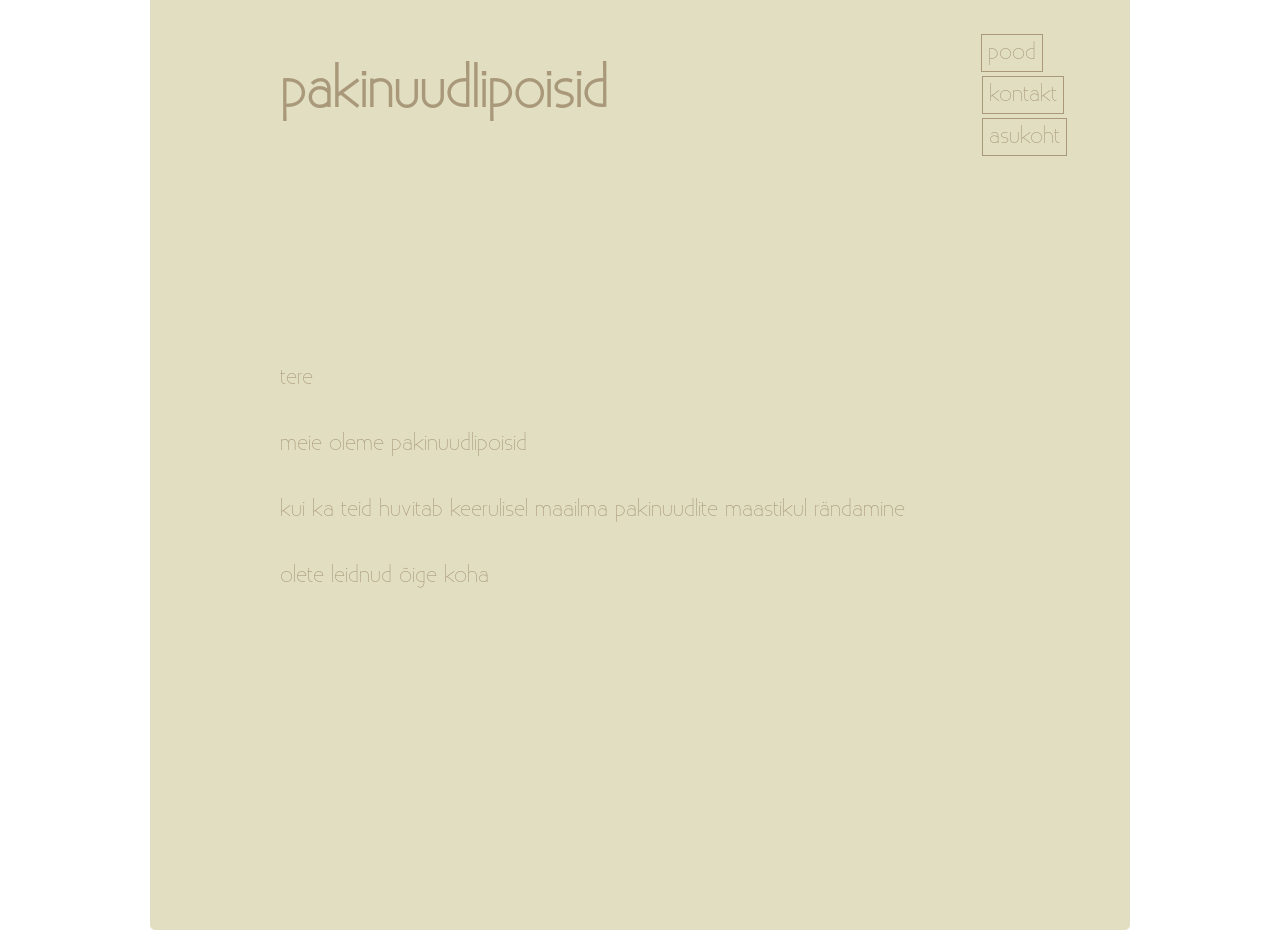
<file: index.html>
<!DOCTYPE html>
<html>
<head>
    <link rel="shortcut icon" href="https://cdn-icons-png.flaticon.com/512/3041/3041130.png" type="image/x-icon">
    <link rel="stylesheet" href="style.css">
    <title>nuudel</title>

<meta charset="utf-8">
</head>

<body>

<div class = "leht">

<h1>pakinuudlipoisid</h1>

<p>tere</p>
<p>meie oleme pakinuudlipoisid</p>
<p>kui ka teid huvitab keerulisel maailma pakinuudlite maastikul rändamine</p>
<p>olete leidnud õige koha</p>


<div class="topright">
    <a class="button" href="sePood.html">pood</a>    
</div>

<div class="topright2">
    <a class="button" href="seKontakt.html">kontakt</a>    
</div>

<div class="topright3">
	<a class="button" href="#popup1">asukoht</a>
</div>

<div id="popup1" class="overlay">
	<div class="popup">
		<a class="close" href="#">&times;</a>
		<div class="content">
			<iframe class="google_maps" src="https://www.google.com/maps/embed?pb=!1m18!1m12!1m3!1d2091.474663610372!2d26.722568016034337!3d58.38539608133852!2m3!1f0!2f0!3f0!3m2!1i1024!2i768!4f13.1!3m3!1m2!1s0x46eb37b2e8a6ef3d%3A0xb1c21ea409a3845f!2sTartu%20%C3%9Clikooli%20Delta%20keskus!5e0!3m2!1set!2see!4v1669129333938!5m2!1set!2see"></iframe>
		</div>
	</div>
</div>



</div>
</body> 
</html>
</file>
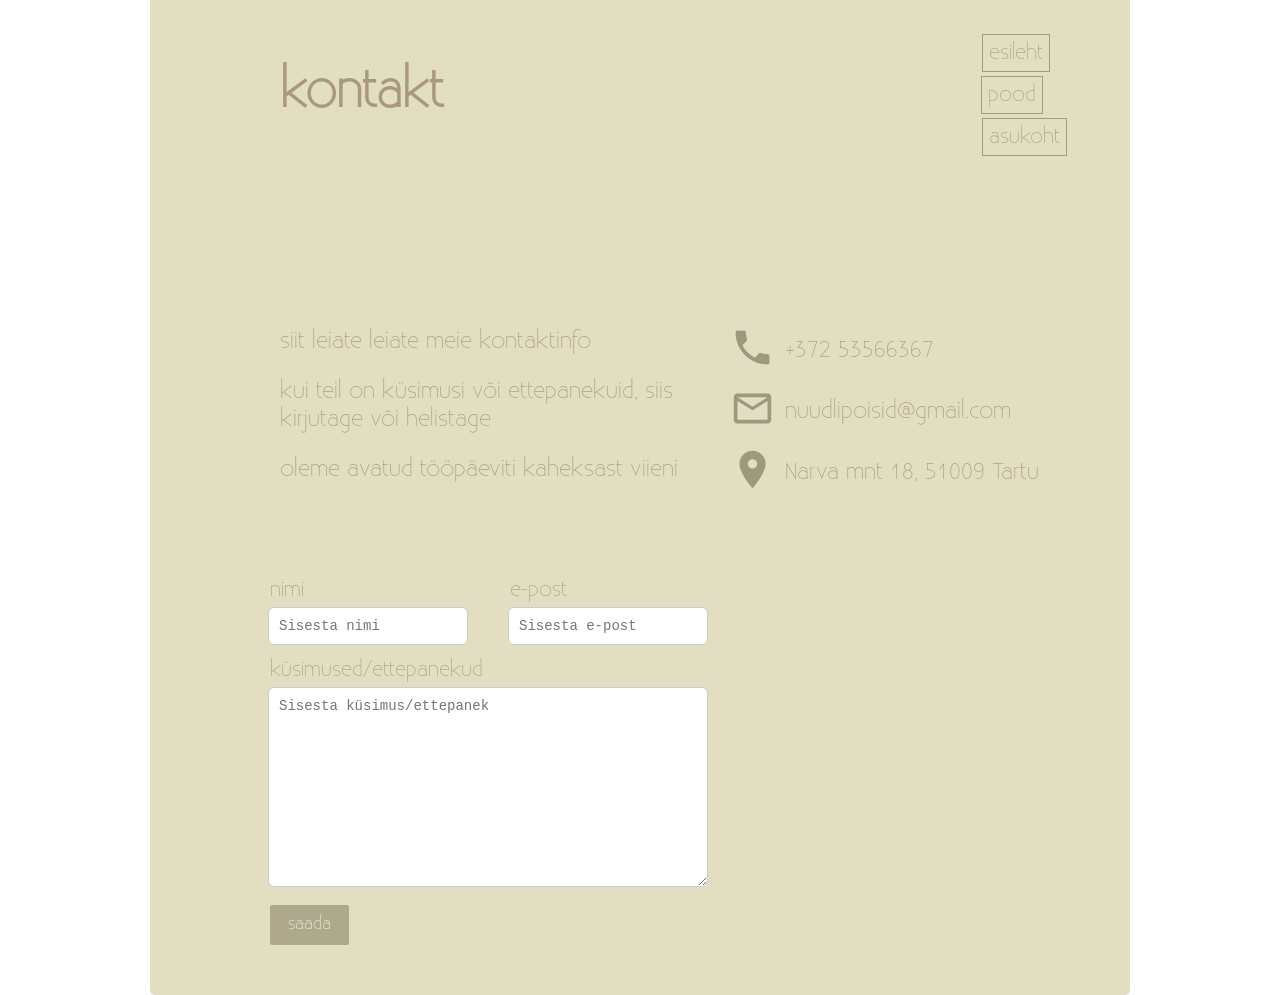
<file: seKontakt.html>
<!DOCTYPE html>
<html>
<head>
    <meta charset="utf-8">
    <link rel="stylesheet" href="style.css">
    <link rel="stylesheet" href="style_kontakt.css">
    <link rel="shortcut icon" href="https://cdn-icons-png.flaticon.com/512/3041/3041130.png" type="image/x-icon">
    <title>kontakt</title>
    <meta name="viewport" content="width=device-width, initial-scale=1.0">
    <link rel="stylesheet" href="https://fonts.googleapis.com/icon?family=Material+Icons">
</head>
<body>


<div class="leht">


<div class="kõrvuti_rida">
    <div class="kõrvuti_veerg_100" >
        <h1>kontakt</h1>

        <div class ="kõrvuti_tekst_vasak">
            <p>siit leiate leiate meie kontaktinfo</p> 
            <p>kui teil on küsimusi või ettepanekuid, siis kirjutage või helistage</p>
            <p>oleme avatud tööpäeviti kaheksast viieni</p>
        </div>

        <div class ="kõrvuti_tekst_parem">
            <div class="kõrvuti_rida">
                <i class="material-icons md-60">phone</i>
                <p class="ikooniga">+372 53566367</p>
            </div>
            <div class="kõrvuti_rida">
                <i class="material-icons md-60">mail_outline</i>
                <p class="ikooniga">nuudlipoisid@gmail.com</p>
            </div>
            <div class="kõrvuti_rida">
                <i class="material-icons md-60">location_on</i>
                <p class="ikooniga">Narva mnt 18, 51009 Tartu</p> 
            </div> 
        </div> 
    </div> 
    
    <div>
        <div class="topright">
            <a class="button" href="index.html">esileht</a>    
        </div>
        
        <div class="topright2">
            <a class="button" href="sePood.html">pood</a>    
        </div>
        
        <div class="topright3">
            <a class="button" href="#popup1">asukoht</a>
        </div>
    </div>
</div>

<div class="container"> 
    <form id="vorm">

        <div class="kõrvuti_rida">
            <div class="kõrvuti_veerg" id="nimi_kast">
                <label class="label_tekst">nimi</label>
                <input type="text" class="tekstikast" placeholder="Sisesta nimi">
            </div>
            <div class="kõrvuti_veerg" id="e-post_kast">
                <label class="label_tekst">e-post</label>
                <input type="text" class="tekstikast" placeholder="Sisesta e-post">
            </div>
        </div>

        <div class="kõrvuti_veerg">
            <label class="label_tekst">küsimused/ettepanekud</label>
            <textarea id="küsimused" class="tekstikast" placeholder="Sisesta küsimus/ettepanek"></textarea>
        </div>
        <input type="submit" value="saada" id="nupp">  

    </form>
    <script async src="kontakt_js.js"></script>
</div>

<div id="popup1" class="overlay">
	<div class="popup">
		<a class="close" href="#">&times;</a>
		<div class="content">
			<iframe class="google_maps" src="https://www.google.com/maps/embed?pb=!1m18!1m12!1m3!1d2091.474663610372!2d26.722568016034337!3d58.38539608133852!2m3!1f0!2f0!3f0!3m2!1i1024!2i768!4f13.1!3m3!1m2!1s0x46eb37b2e8a6ef3d%3A0xb1c21ea409a3845f!2sTartu%20%C3%9Clikooli%20Delta%20keskus!5e0!3m2!1set!2see!4v1669129333938!5m2!1set!2see"></iframe>
		</div>
	</div>
</div>


</div>


</body>
</html>
</file>
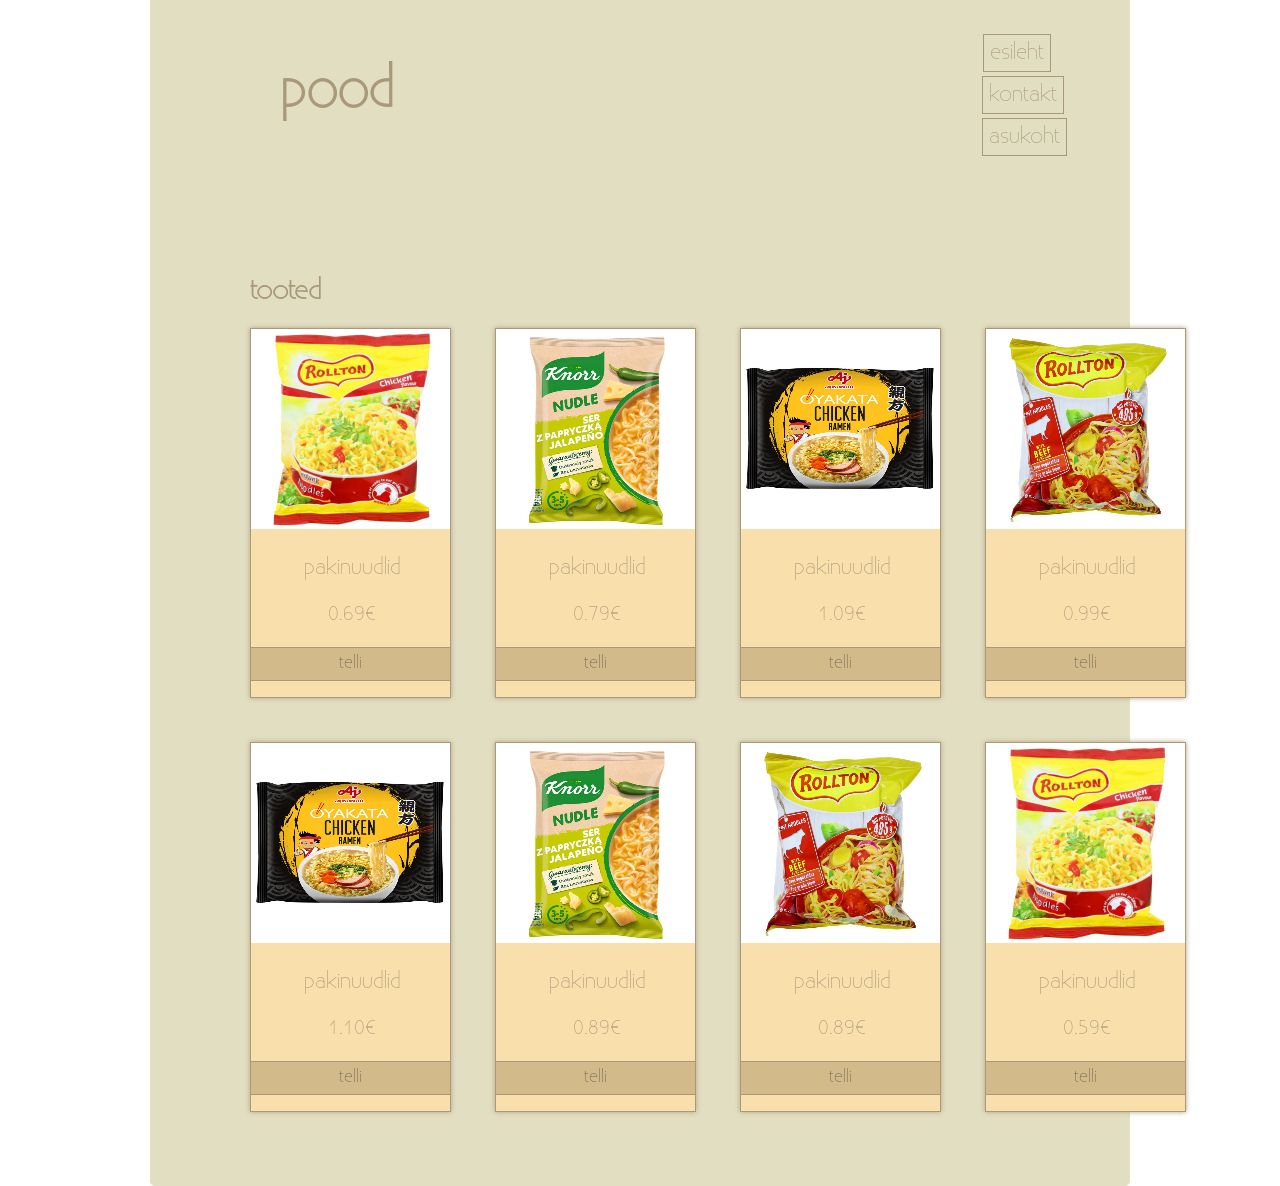
<file: sePood.html>
<!DOCTYPE html>
<html>
<head>
    <link rel="shortcut icon" href="https://cdn-icons-png.flaticon.com/512/3041/3041130.png" type="image/x-icon">
    <link rel="stylesheet" href="style.css">
    <link rel="stylesheet" href="style_pood.css">
    <title>pood</title>
<meta charset="utf-8">
</head>

<body>
<div class="leht">

<h1>pood</h1>

<h2>tooted</h2>

<div class="rida">
    <div class="veerg">
        <div class="toode">
            <img src="./pildid/nuudlid2.png" alt="toode">
            <div class="tekst">
                <p>pakinuudlid</p>
                <p>0.69€</p>
            </div>
            <p class="nupp"><a class="ntekst" href="seKontakt.html">telli</a></p>
        </div>
    </div>
    <div class="veerg">
        <div class="toode">
            <img src="./pildid/nuudlid3.png" alt="toode">
            <div class="tekst">
                <p>pakinuudlid</p>
                <p>0.79€</p>
            </div>
            <p class="nupp"><a class="ntekst" href="seKontakt.html">telli</a></p>
        </div>
    </div>
    <div class="veerg">
        <div class="toode">
            <img src="./pildid/nuudlid4.png" alt="toode">
            <div class="tekst">
                <p>pakinuudlid</p>
                <p>1.09€</p>
            </div>
            <p class="nupp"><a class="ntekst" href="seKontakt.html">telli</a></p>
        </div>
    </div>
    <div class="veerg">
        <div class="toode">
            <img src="./pildid/nuudlid5.png" alt="toode">
            <div class="tekst">
                <p>pakinuudlid</p>
                <p>0.99€</p>
            </div>
            <p class="nupp"><a class="ntekst" href="seKontakt.html">telli</a></p>
        </div>
    </div>
</div>
<div class="rida">
    <div class="veerg">
        <div class="toode">
            <img src="./pildid/nuudlid4.png" alt="toode">
            <div class="tekst">
                <p>pakinuudlid</p>
                <p>1.10€</p>
            </div>
            <p class="nupp"><a class="ntekst" href="seKontakt.html">telli</a></p>
        </div>
    </div>
    <div class="veerg">
        <div class="toode">
            <img src="./pildid/nuudlid3.png" alt="toode">
            <div class="tekst">
                <p>pakinuudlid</p>
                <p>0.89€</p>
            </div>
            <p class="nupp"><a class="ntekst" href="seKontakt.html">telli</a></p>
        </div>
    </div>
    <div class="veerg">
        <div class="toode">
            <img src="./pildid/nuudlid5.png" alt="toode">
            <div class="tekst">
                <p>pakinuudlid</p>
                <p>0.89€</p>
            </div>
            <p class="nupp"><a class="ntekst" href="seKontakt.html">telli</a></p>
        </div>
    </div>
    <div class="veerg">
        <div class="toode">
            <img src="./pildid/nuudlid2.png" alt="toode">
            <div class="tekst">
                <p>pakinuudlid</p>
                <p>0.59€</p>
            </div>
            <p class="nupp"><a class="ntekst" href="seKontakt.html">telli</a></p>
        </div>
    </div>
</div>
<div class="lingid">
    <div class="topright">
        <a class="button" href="index.html">esileht</a>    
    </div>

    <div class="topright2">
        <a class="button" href="seKontakt.html">kontakt</a>    
    </div>

    <div class="topright3">
        <a class="button" href="#popup1">asukoht</a>
    </div>
    
    <div id="popup1" class="overlay">
        <div class="popup">
            <a class="close" href="#">&times;</a>
            <div class="content">
                <iframe class="google_maps" src="https://www.google.com/maps/embed?pb=!1m18!1m12!1m3!1d2091.474663610372!2d26.722568016034337!3d58.38539608133852!2m3!1f0!2f0!3f0!3m2!1i1024!2i768!4f13.1!3m3!1m2!1s0x46eb37b2e8a6ef3d%3A0xb1c21ea409a3845f!2sTartu%20%C3%9Clikooli%20Delta%20keskus!5e0!3m2!1set!2see!4v1669129333938!5m2!1set!2see"></iframe>
            </div>
        </div>
    </div>    
</div>

</div>

<!-- wow ma vihkan seda *skull emoji-->
</body>
</file>
<file: style.css>
@font-face {
    font-family: Existence-Light;
    src: url(Existence-Light.otf);
}



body{
    background-color: #E2DEC2;
    font-family: Existence-Light;
}


.leht {
  padding-left: 100px;
  padding-bottom: 30px;
  background-color: #E2DEC2;
  border-bottom-left-radius: 5px;
  border-bottom-right-radius: 5px;
  display: flex;
  flex-flow: column;
  height: 100%;
  min-height: 100vh;
}

body{
  background-color: #ffffff;
  font-family: Existence-Light;
  padding:150px;
  padding-top: 0px;
  padding-bottom: 0px;
  margin:0px;
}


h1{
    color:#A9997A;
    text-align: left;
    padding: 30px;
    font-size: 48px;
    padding-bottom: 190px;
    
}

p{
    color:#A9997A;
    font-size: 20px;
    padding-left: 30px;

}


.topright{
    color:#A9997A;
    position: absolute;
    top: 40px;
    right: 237px;
    font-size: 20px;
    text-decoration:none;

}

.topright2{
    color:#A9997A;
    position: absolute;
    top: 82px;
    right: 216px;
    font-size: 20px;
    text-decoration:none;
    

}

.topright3{
    color:#A9997A;
    position: absolute;
    top: 124px;
    right: 213.5px;
    font-size: 20px;
    text-decoration:none;
    

}



.button {
    font-size: 1em;
    padding: 6px;
    color: #A9997A;
    border: 1px solid #A9997A;
    text-decoration: none;
    cursor: pointer;
    transition: all 0.2s ease-out;
  }
.button:hover {
    background: #cbc0a8;
  }
  
.overlay {
    position: fixed;
    top: 0;
    bottom: 0;
    left: 0;
    right: 0;
    background: rgba(0, 0, 0, 0.7);
    visibility: hidden;
    opacity: 0;
  }
.overlay:target {
    visibility: visible;
    opacity: 1;
    transition: opacity 500ms;
  }
  
.popup {
    margin: 70px auto;
    padding: 20px;
    background: #cbc0a8;
    width: 50%;
    position: relative;
    transition: all 2s ease-in-out;
  }

.popup .close {
    position: absolute;
    top: 20px;
    right: 30px;
    transition: all 200ms;
    font-size: 30px;
    font-weight: bold;
    text-decoration: none;
    color: #333;
  }

.google_maps {
  width:640px;
  height:450px;
  border:0;
}
</file>
<file: style_kontakt.css>
p{
    color:#A9997A;
    font-size: 22px;

}


h1{
    padding-bottom: 150px;   
}

.material-icons.md-60 { 
    font-size: 45px; 
    color: #9c997d;
    padding-left: 20px;
}

.ikooniga {
    line-height: 0.3;
    padding-left: 10px;
    padding-bottom: 10px;
    white-space: nowrap;

}


.kõrvuti_tekst_parem{
    float: left;
    width: 30%;
    padding-top: 20px;
    
}
.kõrvuti_tekst_vasak{
    float: left;
    width: 50%;
    padding-right: 20px;

    
}


.topright{
    top: 40px;
    right: 230px;
}

.topright2{
    top: 82px;
    right: 237px;
}

.topright3{
    top: 124px;
    right: 213.5px;
}


.kõrvuti_veerg_100 {
    flex:50%;
    padding-bottom: 50px;
}


input[type=text], select, textarea {
    width: 100%; 
    padding: 10px; 
    border: 1px solid #ccc; 
    border-radius: 6px; 
    box-sizing: border-box; 
    margin-top: 4px; 
    margin-left: -2px;
    margin-bottom: 12px; 
    resize: vertical 
}

#küsimused {
    height:200px;
}

.kõrvuti_rida {
    display: flex;
}

.kõrvuti_veerg {
    flex:40%;  
}

#nimi_kast {
    padding-right: 20px;
}

#e-post_kast {
    padding-left: 20px;
}

.tekstikast {
    font-family: 'Courier New', monospace;
    font-size: 14px;
    outline: none;
}

.label_tekst {
    color:#A9997A;
    font-family: Existence-Light;
    font-size: 20px;
}


#nupp {
    background-color: #ada98a;
    color: white;
    padding: 10px 18px;
    border: none;
    border-radius: 2px;
    cursor: pointer;
    font-family: Existence-Light;
    font-weight: 500;
    font-size: 16px;
}


#nupp:hover {
    background-color: #9c997d;
}


#nupp:active {
    background-color: #75735f;
}


.container {
    border-radius: 5px;
    background-color: #E2DEC2;
    padding: 20px;
    width: 50%;
}
</file>
<file: style_pood.css>
h1{
    color:#A9997A;
    text-align: left;
    padding: 30px;
    font-size: 48px;
    padding-bottom: 100px; 
  }
  
  h2{
    color:#A9997A;
    text-align: left;
    font-size: 25px;
  }
  
  p{
    color:#a8997a;
    font-size: 20px;
  }
  
  .rida{
    display: flex;
    flex: auto;
    width: auto;
    height: 80%;
  }
  
  .veerg{
    background-color: #f9dfab;
    margin-right: 5%;
    margin-bottom: 5%;
    border-color: #a8997a;
    border-style: solid;
    border-width: 1px;
    box-shadow: 0px 0px 5px #b4a281;
  }
  
  .toode{
    width: auto;
    text-align: center;
  }
  
  .tekst{
    text-align: center;
    margin-right: 27px;
  }
  
  .nupp{
    font-size: 1em;
    padding: 6px;
    background-color: #d2ba8b;
    border-top: 1px solid #A9997A;
    border-bottom: 1px solid #A9997A;
    cursor: pointer;
    transition: none;
  }
  
  .ntekst{
    text-decoration: none;
    color:#685e4a
  }
  
  .nupp:hover {
    background: #b1a791;
  }
  
  .lingid{
    float: left;
    width: 70%
  }
  
  .button{
    transition: 0.2s ease-out;
  }
  
  .topright{
    top: 40px;
    right: 229px;
  }
  
  .topright2{
    top: 82px;
    right: 216px;
  }
  
  .topright3{
    top: 124px;
    right: 213.5px;
  }
  
  .popup {
    margin: 70px auto;
    padding: 20px;
    background: #cbc0a8;
    width: 50%;
    position: relative;
    transition: none;
  }
</file>
